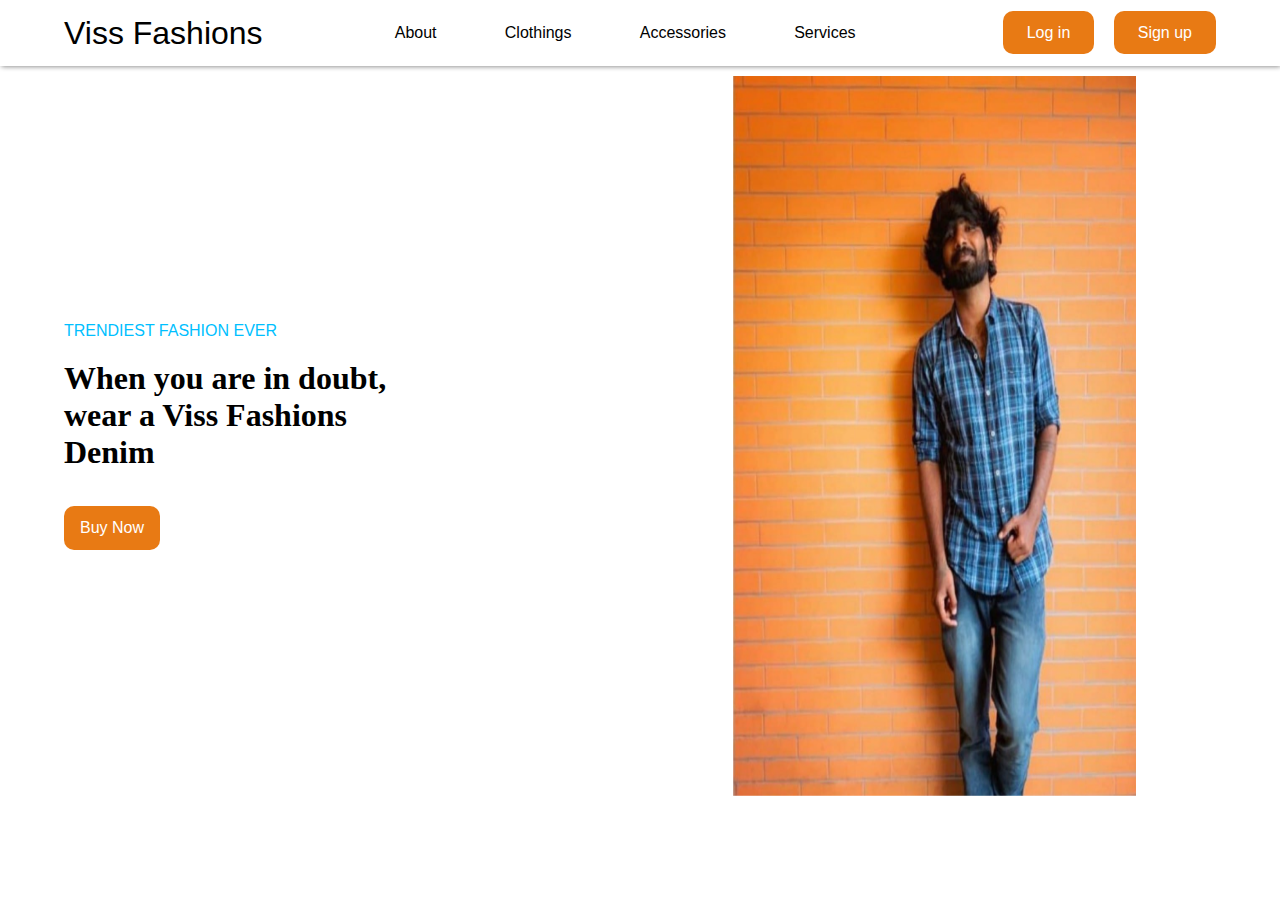
<file: index.html>
<!DOCTYPE html>
<html lang="en">

<head>
    <meta charset="UTF-8">
    <meta name="viewport" content="width=device-width, initial-scale=1.0">
    <title>Home</title>
    <link rel="stylesheet" href="home.css">
    <link href="https://maxcdn.bootstrapcdn.com/font-awesome/4.7.0/css/font-awesome.min.css" rel="stylesheet">
</head>

<body>
    <header>
        <div class="container">
            <div class="banner">
                <p>Viss Fashions</p>
            </div>
            <nav class="nav-links">
                <a href="#">About</a>
                <a href="#">Clothings</a>
                <a href="#">Accessories</a>
                <a href="#">Services</a>
            </nav>
            <div>
                <a href="log in.html" class="hero-btn">Log in</a>
                <a href="log in.htm" class="hero-btn">Sign up</a>
            </div>
        </div>
        <!-- <div>
            <a href="log in.html" class="hero-btn">Log in</a>
            <a href="log in.htm" class="hero-btn">Sign up</a>
        </div> -->
    </header>
    <main>
        <section class="banners">
            <div class="container">
                <span class="text">
                    <p>TRENDIEST FASHION EVER</p>
                </span>
                <h1>When you are in doubt, wear a Viss Fashions Denim</h1>
                <div class="banner__btn">
                    <a href="#">Buy Now</a>
                </div>
               
            </div>
            <section class="container clue_img">
                <img src="images/man_standing.png" alt="">
            </section>
        </section>
        <!-- <div class="images">
            <section class="container clue_img">
                <img src="images/man_standing.png" alt="">
            </section>
        </div> -->
        <!-- <section class="container clue_img">
            <img src="images/man_standing.png" alt="">
        </section> -->
    </main>
</body>

</html>
</file>
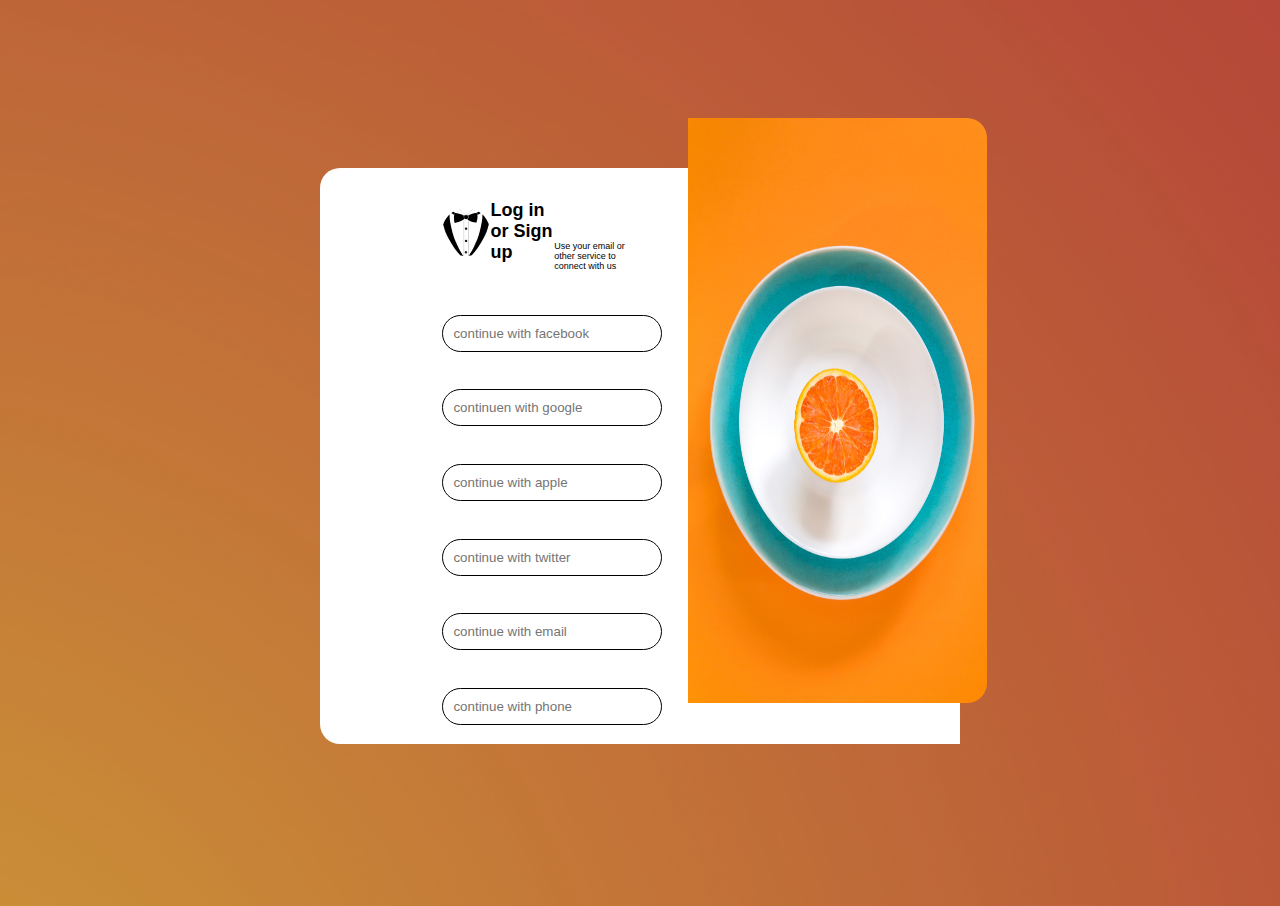
<file: log in.html>
<!DOCTYPE html>
<html lang="en">

<head>
    <meta charset="UTF-8">
    <meta name="viewport" content="width=device-width, initial-scale=1.0">
    <title>log in</title>
    <link rel="stylesheet" href="signup.css">
</head>

<body>
    <div class="omo">
        <form class="login_form">
            <div class="header">
                <img src="images/Logo.png">
                <h2>Log in or Sign up</h2>
                <div>
                    <p>Use your email or other service to connect with us</p>
                </div>

            </div>
            <!--input fields-->
            <span>
                <label for="facebook"></label>
                <input type="text" placeholder="continue with facebook" name="name" required class="box">
            </span>


            <span class="space">
                <label for="google"></label>
                <input type="text" placeholder="continuen with google" name="name" required class="box">
            </span>


            <span class="space">
                <label for="apple"></label>
                <input type="text" placeholder="continue with apple" name="name" required class="box">
            </span>

            <span class="space">
                <!-- <label for="twitter"><img src="images/Social media signup/twitter.png"></label> -->
                <input type="text" placeholder="continue with twitter" name="name" required class="box">
            </span>

            <span class="space">
                <label for="email"></label>
                <input type="text" placeholder="continue with email" name="name" required class="box">
            </span>

            <span class="space">
                <label for="phone"></label>
                <input type="text" placeholder="continue with phone" name="name" required class="box">
            </span>
            <!-- <div class="side">
                <img src="images/mae-mu-9z-veIxii6k-unsplash 1.jpg">
            </div> -->
            <section class="side">
                <img src="images/mae-mu-9z-veIxii6k-unsplash 1.jpg">
            </section>

        </form>
        <!-- <div class="side">
            <img src="images/mae-mu-9z-veIxii6k-unsplash 1.jpg">
        </div> -->
        </section>
    </div>
</body>

</html>
</file>
<file: home.css>
* {
    margin: 0;
    padding: 0;
    -webkit-box-sizing: border-box;
    box-sizing: border-box;
    font-family: sans-serif;
}

* a {
    text-decoration: none;
    color: black;
}

html {
    scroll-behavior: smooth;
}

body {
    width: 100%;
    height: -webkit-fit-content;
    height: -moz-fit-content;
    height: fit-content;
    background-color: white;
}

.container {
    width: 90%;
    height: -webkit-fit-content;
    height: -moz-fit-content;
    height: fit-content;
    margin: auto;
    color: black;
}

.banner p {
    font-size: xx-large;
}

header {
    width: 100%;
    height: -webkit-fit-content;
    height: -moz-fit-content;
    height: fit-content;
    -webkit-box-shadow: 0.5px 0.5px 5px gray;
    box-shadow: 0.5px 0.5px 5px gray;
}

header>div {
    display: -webkit-box;
    display: -ms-flexbox;
    display: flex;
    -webkit-box-orient: horizontal;
    -webkit-box-direction: normal;
    -ms-flex-direction: row;
    flex-direction: row;
    -webkit-box-pack: justify;
    -ms-flex-pack: justify;
    justify-content: space-between;
    -webkit-box-align: center;
    -ms-flex-align: center;
    align-items: center;
    color: red;
}

header nav {
    width: 40%;
    height: -webkit-fit-content;
    height: -moz-fit-content;
    height: fit-content;
    display: -webkit-box;
    display: -ms-flexbox;
    display: flex;
    -webkit-box-orient: horizontal;
    -webkit-box-direction: normal;
    -ms-flex-direction: row;
    flex-direction: row;
    -webkit-box-pack: justify;
    -ms-flex-pack: justify;
    justify-content: space-between;
    -webkit-box-align: center;
    -ms-flex-align: center;
    align-items: center;

}

.nav-links {
    margin-top: 1.5rem;
    margin-bottom: 1.5rem;
    display: flex;
    justify-content: space-between;
    align-items: center;
}

header nav+a .hero-btn {
    display: block;
    color: red;
    background-color: red;
}

header .hero-btn {
    width: -webkit-fit-content;
    width: -moz-fit-content;
    width: fit-content;
    height: -webkit-fit-content;
    height: -moz-fit-content;
    height: fit-content;
    border: none;
    background-color: #E87A14;
    color: white;
    padding: .8rem 1.5rem;
    border-radius: 10px;
    margin-left: 15px;
}

header .hero-btn:hover {
    -webkit-transition: all .3s ease;
    transition: all .3s ease;
    border: 1px solid #E87A14 !important;
    background-color: white;
    color: #E87A14;
    padding-top: calc(.9rem - 1.5px);
    padding-bottom: calc(.9rem - 1.5px);
}

.banners .banner__btn a:first-child {
    display: block;
    width: -webkit-fit-content;
    width: -moz-fit-content;
    width: fit-content;
    height: -webkit-fit-content;
    height: -moz-fit-content;
    height: fit-content;
    border: none;
    background-color: #E87A14;
    color: white;
    padding: .8rem 1rem;
    border-radius: 10px;
}

.banners .banner__btn a:first-child:hover {
    -webkit-transition: all .3s ease;
    transition: all .3s ease;
    border: 1px solid #E87A14 !important;
    background-color: white;
    color: #E87A14;
    padding-top: calc(.9rem - 1.5px);
    padding-bottom: calc(.9rem - 1.5px);
}

.banners {
    display: flex;
    justify-content: center;
    align-items: center;
    height: 80vh;
    width: 90%;
    margin: auto;
    margin-top: 10px;

}

h1 {
    width: 60%;
    margin-top: 20px;
    margin-bottom: 35px;
    font-size: xx-large;
    font-family: cursive;
}

.text {
    color: deepskyblue;
    font-family: sans-serif;
    background-color: red;
}

.clue_img img {
    margin-right: +5rem;
    width: 70%;
    height: 80vh;
    display: flex;
    justify-content: center;
    align-items: center;
    margin-bottom: auto;
    
    float: right;

}
</file>
<file: signup.css>
* {
    margin: 0;
    padding: 0;
    font-family: sans-serif;
}

body {
    background-image: url("images/Backdrop.png");
    background-size: auto;
}

.header {
    display: flex;
    justify-content: center;
    align-items: center;
    height: 10vh;
    width: 50%;
    /* position: absolute; */
}

p {
    font-size: xx-small;
    position: relative;
    display: grid;
    justify-content: center;
    align-items: center;
    margin-top: 3rem;
}

h2 {
    font-size: large;
}

.omo  {
    /* margin-top: 50em; */
    margin: auto;
    display: grid;
    justify-content: center;
    align-items: center;
    width: 100%;
    /* margin: auto; */
    /* margin-left: 20rem; */
    position: absolute;
    margin-top: 4rem;
    /* width: 25%; */
    height: 80%;
    border-radius: 20px 0px 0px 20px;
}

.login_form  {
    /* margin-top: 50em; */
    background-color: white;
    display: grid;
    justify-content: center;
    align-items: center;
    width: 50%;
    margin: auto;
    margin-left: 20rem;
    position: absolute;
    margin-top: 4rem;
    /* width: 25%; */
    height: 80%;
    margin-right: 2em;
    border-radius: 20px 0px 0px 20px;
}

.space {
    /* display: flex; */
    margin-top: 0px;
}

input.box {
    display: flex;
    align-items: center;
    justify-content: space-between;
    background: white;
    border-radius: 30px;
    width: 50%;
    color: black;
    border: 1px solid;
    margin-left: +0em;
}

input {
    flex: 1;
    border: none;
    outline: none;
    background: transparent;
    padding: 10px;
}

.omo .login_form .width {
    background-color: black;
    width: 40%;
    display: none;
}

.omo .side {
    padding: 0 3rem;
    height: 100vh;
    margin-bottom: 0rem;
    /* margin-top: 8rem; */
    position: absolute;
}

.side img {
    width: 45%;
    height: 70%;
    /* margin-left: 40rem; */
    /* margin-top: -6rem; */
    border-radius: 0px 20px 20px 0px;
    height: fit-content;
    /* display: grid; */
    justify-content: center;
    align-items: center;
    width: 55%;
    margin: auto;
    margin-left: 20rem;
    /* position: absolute; */
    margin-top: 7rem;
    /* width: 25%; */
    height: 65%;
}

/* .omo {
    width: 25%;
    height: 80%;
    margin-left: 40rem;
    margin-top: 4rem;
} */
</file>
